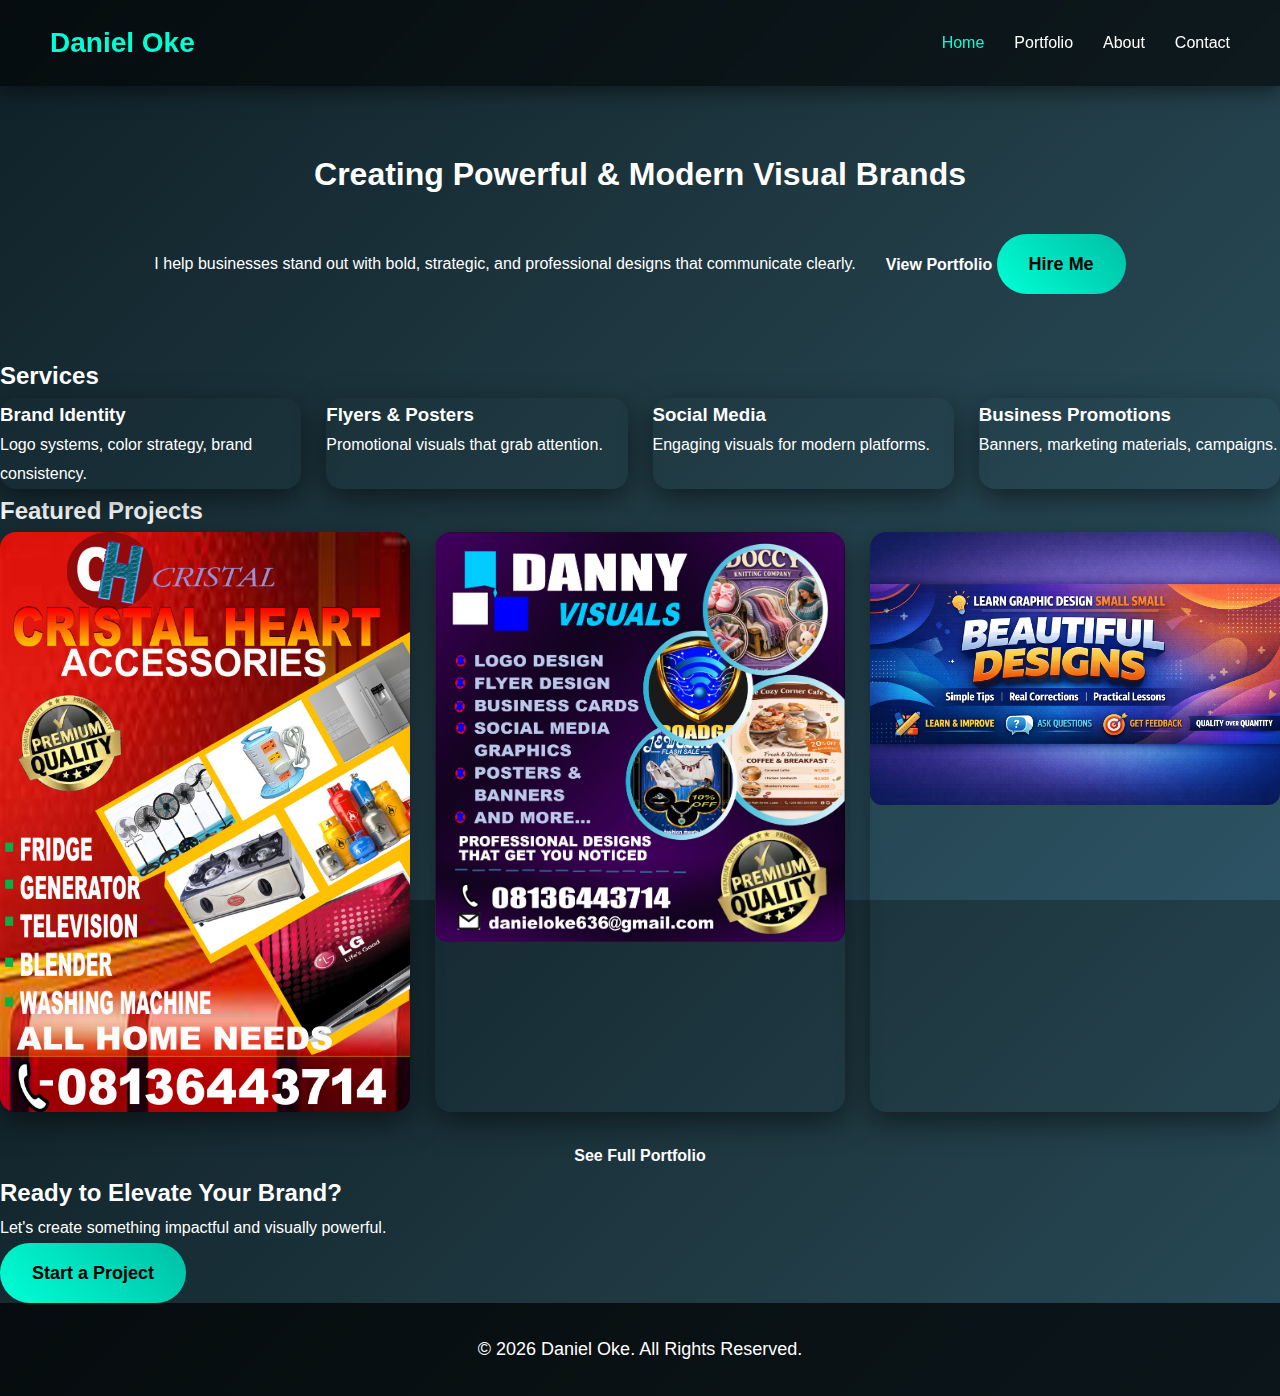
<file: index.html>
<!DOCTYPE html>
<html lang="en">
<head>
  <meta charset="UTF-8">
  <meta name="viewport" content="width=device-width, initial-scale=1.0">
  <title>Daniel Oke | Graphic Designer</title>
  <link rel="stylesheet" href="css/style.css">
</head>
<body>

  <!-- NAVBAR -->
  <nav class="navbar">
    <h1 class="logo">Daniel Oke</h1>
    <ul class="nav-links">
      <li><a href="index.html" class="active">Home</a></li>
      <li><a href="portfolio.html">Portfolio</a></li>
      <li><a href="about.html">About</a></li>
      <li><a href="contact.html">Contact</a></li>
    </ul>
  </nav>

  <!-- HERO -->
  <section class="hero">
    <div class="hero-content">
      <h1>Creating <span>Powerful & Modern Visual Brands</span></h1>
      <p>I help businesses stand out with bold, strategic, and professional designs that communicate clearly.</p>
      <div class="hero-buttons">
        <a href="portfolio.html" class="btn">View Portfolio</a>
        <a href="contact.html" class="btn btn-primary">Hire Me</a>
      </div>
    </div>
  </section>

  <!-- SERVICES -->
  <section class="services-preview">
    <h2>Services</h2>
    <div class="portfolio-grid">
      <div class="work"><h3>Brand Identity</h3><p>Logo systems, color strategy, brand consistency.</p></div>
      <div class="work"><h3>Flyers & Posters</h3><p>Promotional visuals that grab attention.</p></div>
      <div class="work"><h3>Social Media</h3><p>Engaging visuals for modern platforms.</p></div>
      <div class="work"><h3>Business Promotions</h3><p>Banners, marketing materials, campaigns.</p></div>
    </div>
  </section>

  <!-- FEATURED WORK -->
  <section class="featured-work">
    <h2>Featured Projects</h2>
    <div class="portfolio-grid">
      <div class="work"><img src="images/designs/flyer1.jpg" alt="Design 1"></div>
      <div class="work"><img src="images/designs/logo1.jpg" alt="Design 2"></div>
      <div class="work"><img src="images/designs/banner1.jpg" alt="Design 3"></div>
    </div>
    <div style="text-align:center;margin-top:30px;">
      <a href="portfolio.html" class="btn">See Full Portfolio</a>
    </div>
  </section>

  <!-- CTA -->
  <section class="home-cta">
    <h2>Ready to Elevate Your Brand?</h2>
    <p>Let's create something impactful and visually powerful.</p>
    <a href="contact.html" class="btn btn-primary">Start a Project</a>
  </section>

  <footer>
    <p>© 2026 Daniel Oke. All Rights Reserved.</p>
  </footer>

</body>
</html>
</file>
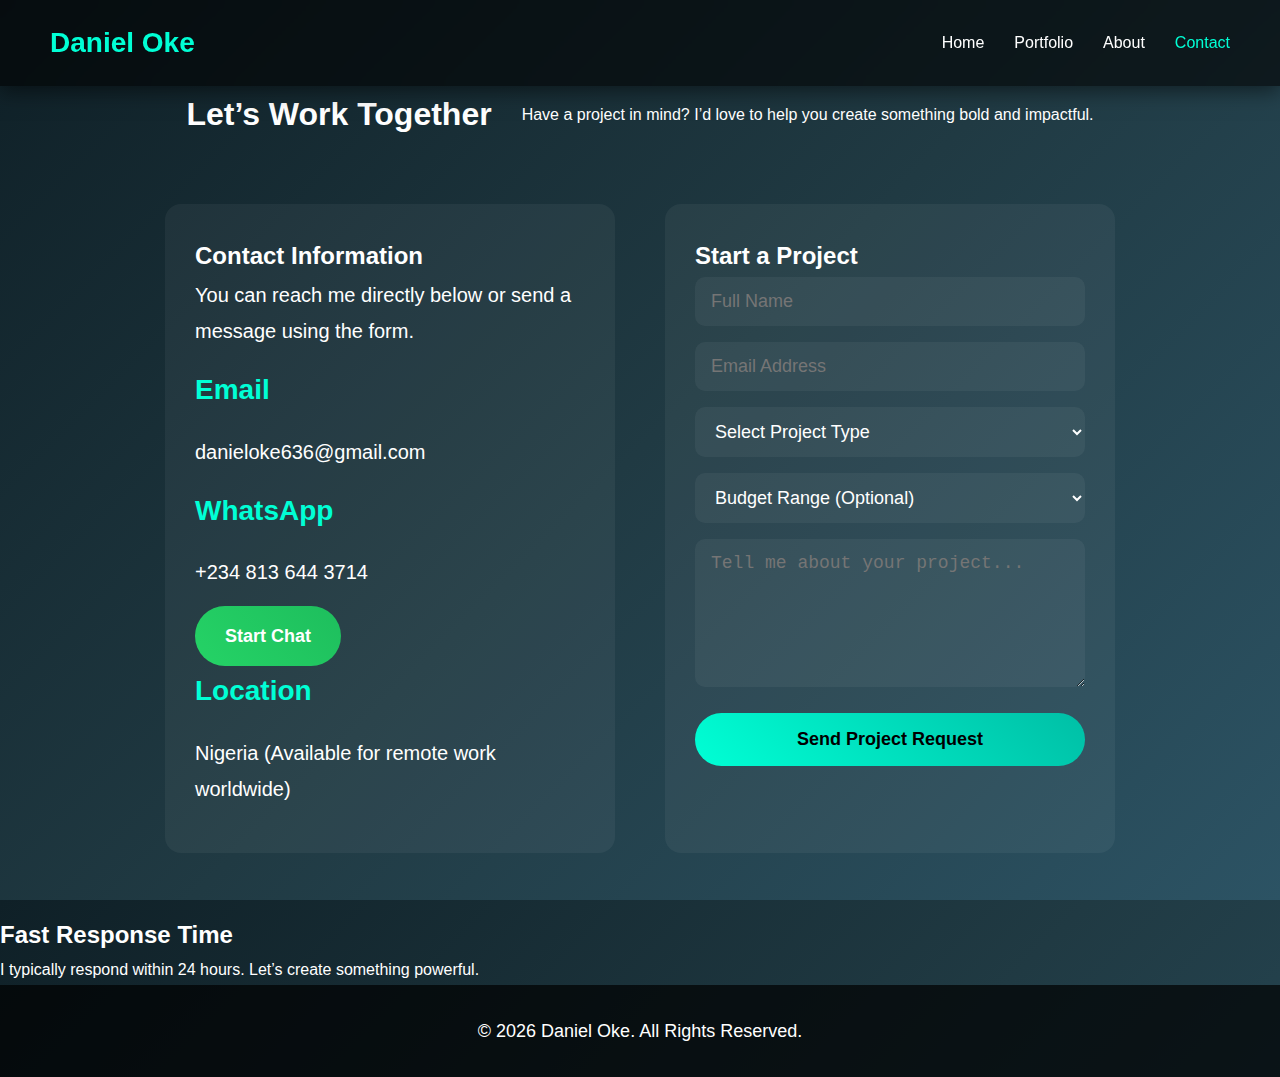
<file: contact.html>
<!DOCTYPE html>
<html lang="en">
<head>
  <meta charset="UTF-8">
  <meta name="viewport" content="width=device-width, initial-scale=1.0">
  <title>Contact | Daniel Oke</title>
  <link rel="stylesheet" href="css/style.css">
</head>
<body>

  <nav class="navbar">
    <h1 class="logo">Daniel Oke</h1>
    <ul class="nav-links">
      <li><a href="index.html">Home</a></li>
      <li><a href="portfolio.html">Portfolio</a></li>
      <li><a href="about.html">About</a></li>
      <li><a href="contact.html" class="active">Contact</a></li>
    </ul>
  </nav>

  <!-- HERO -->
  <section class="contact-hero">
    <div class="hero-content">
      <h1>Let’s Work Together</h1>
      <p>Have a project in mind? I’d love to help you create something bold and impactful.</p>
    </div>
  </section>

  <!-- MAIN CONTACT -->
  <section class="contact-main">
    <div class="contact-container">

      <div class="contact-info">
        <h2>Contact Information</h2>
        <p>You can reach me directly below or send a message using the form.</p>

        <div class="contact-card">
          <h3>Email</h3>
          <p>danieloke636@gmail.com</p>
        </div>

        <div class="contact-card">
          <h3>WhatsApp</h3>
          <p>+234 813 644 3714</p>
          <a href="https://wa.me/2348136443714?text=Hello%20I%20would%20like%20to%20discuss%20a%20design%20project" target="_blank" class="btn btn-whatsapp">Start Chat</a>
        </div>

        <div class="contact-card">
          <h3>Location</h3>
          <p>Nigeria (Available for remote work worldwide)</p>
        </div>
      </div>

      <div class="contact-form">
        <h2>Start a Project</h2>
        <form>
          <input type="text" placeholder="Full Name" required>
          <input type="email" placeholder="Email Address" required>
          <select required>
            <option value="">Select Project Type</option>
            <option>Logo Design</option>
            <option>Brand Identity</option>
            <option>Flyer / Poster</option>
            <option>Social Media Design</option>
            <option>Other</option>
          </select>
          <select>
            <option value="">Budget Range (Optional)</option>
            <option>$50 - $100</option>
            <option>$100 - $300</option>
            <option>$300 - $700</option>
            <option>$700+</option>
          </select>
          <textarea placeholder="Tell me about your project..." rows="6" required></textarea>
          <button type="submit" class="btn btn-primary">Send Project Request</button>
        </form>
      </div>

    </div>
  </section>

  <section class="contact-cta">
    <h2>Fast Response Time</h2>
    <p>I typically respond within 24 hours. Let’s create something powerful.</p>
  </section>

  <footer>
    <p>© 2026 Daniel Oke. All Rights Reserved.</p>
  </footer>

</body>
</html>
</file>
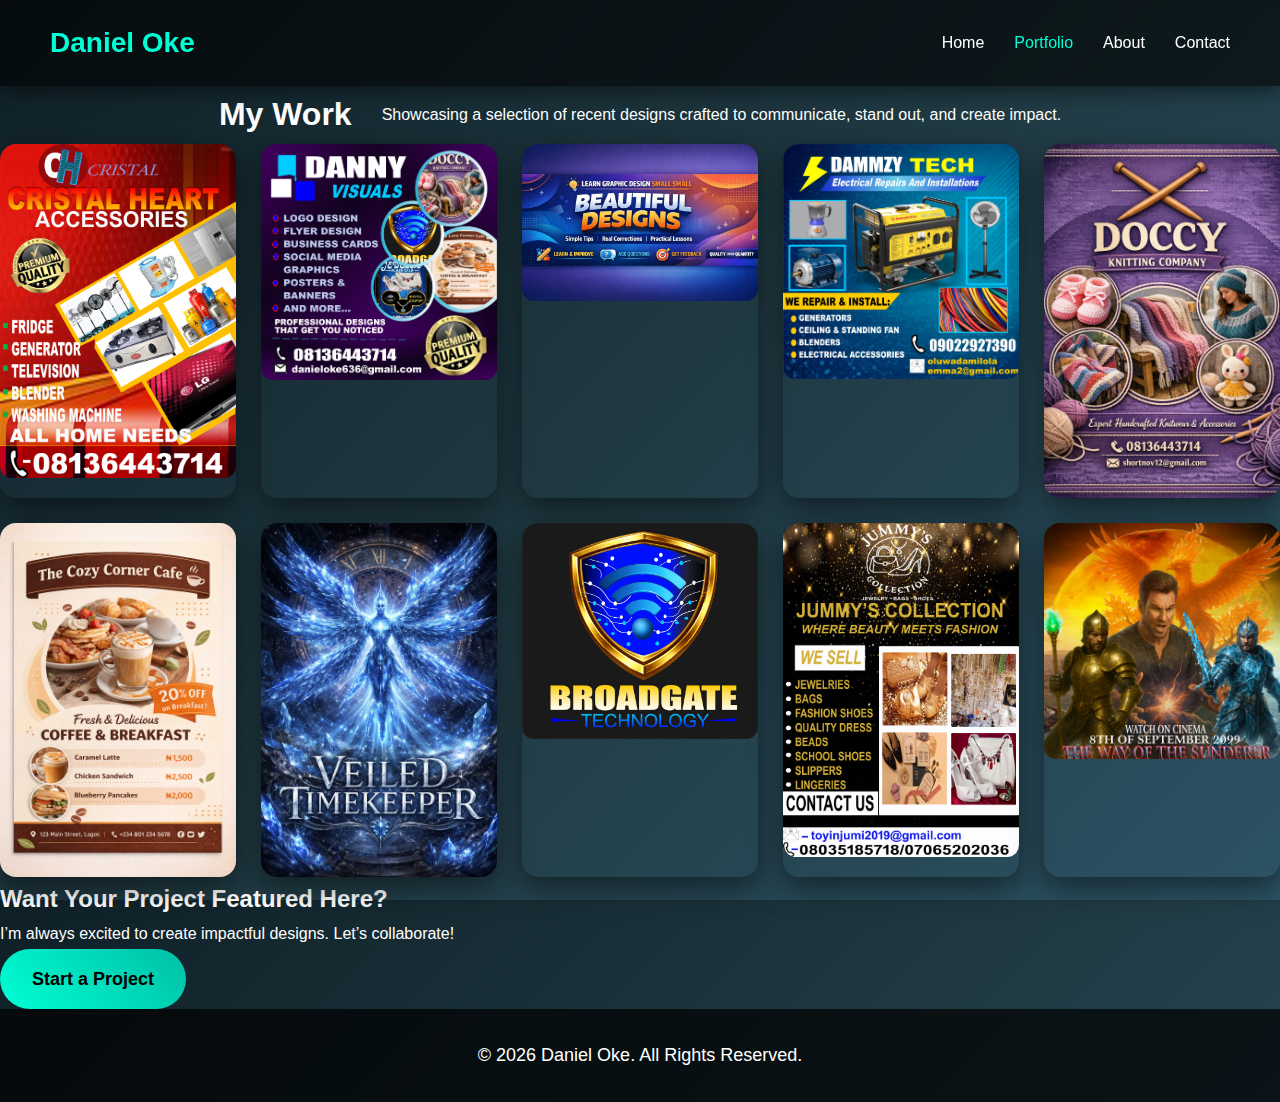
<file: portfolio.html>
<!DOCTYPE html>
<html lang="en">
<head>
  <meta charset="UTF-8">
  <meta name="viewport" content="width=device-width, initial-scale=1.0">
  <title>Portfolio | Daniel Oke</title>
  <link rel="stylesheet" href="css/style.css">
</head>
<body>

  <nav class="navbar">
    <h1 class="logo">Daniel Oke</h1>
    <ul class="nav-links">
      <li><a href="index.html">Home</a></li>
      <li><a href="portfolio.html" class="active">Portfolio</a></li>
      <li><a href="about.html">About</a></li>
      <li><a href="contact.html">Contact</a></li>
    </ul>
  </nav>

  <!-- HERO -->
  <section class="portfolio-hero">
    <div class="hero-content">
      <h1>My Work</h1>
      <p>Showcasing a selection of recent designs crafted to communicate, stand out, and create impact.</p>
    </div>
  </section>

  <!-- PORTFOLIO GRID -->
  <section class="portfolio-main">
    <div class="portfolio-grid">
      <div class="work"><img src="images/designs/flyer1.jpg" alt="Flyer 1"><div class="overlay"><p>Crystal Heart Accessories</p></div></div>
      <div class="work"><img src="images/designs/logo1.jpg" alt="Logo 1"><div class="overlay"><p>Danny Visuals</p></div></div>
      <div class="work"><img src="images/designs/banner1.jpg" alt="Banner 1"><div class="overlay"><p>Beautiful Designs Group</p></div></div>
      <div class="work"><img src="images/designs/flyer2.jpg" alt="Flyer 2"><div class="overlay"><p>Damzy Tech</p></div></div>
      <div class="work"><img src="images/designs/logo2.jpg" alt="Logo 2"><div class="overlay"><p>Doccy Knitting Co.</p></div></div>
      <div class="work"><img src="images/designs/banner2.jpg" alt="Banner 2"><div class="overlay"><p>The Cozy Corner Cafe</p></div></div>
      <div class="work"><img src="images/designs/flyer3.jpg" alt="Flyer 3"><div class="overlay"><p>Book Covers</p></div></div>
      <div class="work"><img src="images/designs/logo3.jpg" alt="Logo 3"><div class="overlay"><p>Networking Co. Logo</p></div></div>
      <div class="work"><img src="images/designs/banner3.jpg" alt="Banner 3"><div class="overlay"><p>Fashion Banner</p></div></div>
      <div class="work"><img src="images/designs/flyer4.jpg" alt="Flyer 4"><div class="overlay"><p>Movie Posters</p></div></div>
    </div>
  </section>

  <section class="portfolio-cta">
    <h2>Want Your Project Featured Here?</h2>
    <p>I’m always excited to create impactful designs. Let’s collaborate!</p>
    <a href="contact.html" class="btn btn-primary">Start a Project</a>
  </section>

  <footer>
    <p>© 2026 Daniel Oke. All Rights Reserved.</p>
  </footer>

</body>
</html>
</file>
<file: css/style.css>
/* ----------------------------------- */
/* GLOBAL SETTINGS */
* {
  box-sizing: border-box;
  margin: 0;
  padding: 0;
}

html, body {
  font-family: 'Poppins', Arial, sans-serif;
  height: 100%;
  scroll-behavior: smooth;
  background: linear-gradient(135deg, #0f2027, #203a43, #2c5364);
  color: #fff;
  display: flex;
  flex-direction: column;
  line-height: 1.8;
}

a {
  text-decoration: none;
  color: inherit;
}

img {
  display: block;
  max-width: 100%;
  height: auto;
  border-radius: 12px;
}

/* ----------------------------------- */
/* PAGE WRAPPER */
.page-wrapper {
  flex: 1;
  display: flex;
  flex-direction: column;
}

/* ----------------------------------- */
/* NAVBAR */
.navbar {
  display: flex;
  justify-content: space-between;
  align-items: center;
  padding: 18px 50px;
  background: rgba(0, 0, 0, 0.6);
  backdrop-filter: blur(8px);
  position: sticky;
  top: 0;
  z-index: 999;
  box-shadow: 0 5px 20px rgba(0,0,0,0.5);
  animation: slideDown 0.8s ease forwards;
}

.logo {
  font-size: 28px;
  font-weight: 700;
  color: #00ffd5;
}

.nav-links {
  list-style: none;
  display: flex;
  gap: 30px;
}

.nav-links a {
  font-weight: 500;
  transition: all 0.3s ease;
}

.nav-links a:hover,
.nav-links a.active {
  color: #00ffd5;
  transform: scale(1.1);
}

/* ----------------------------------- */
/* BUTTONS */
.btn, .btn-primary, .btn-whatsapp {
  display: inline-block;
  font-weight: bold;
  border-radius: 30px;
  text-align: center;
  cursor: pointer;
  transition: all 0.3s ease;
}

.btn-primary {
  background: linear-gradient(45deg, #00ffd5, #00bfa6);
  color: #000;
  padding: 14px 32px;
  font-size: 18px;
}

.btn-primary:hover {
  transform: translateY(-3px) scale(1.05);
  box-shadow: 0 10px 25px rgba(0, 255, 213, 0.5);
}

.btn-whatsapp {
  background: linear-gradient(45deg, #25d366, #1ebe5d);
  color: #fff;
  font-size: 18px;
  padding: 14px 30px;
}

.btn-whatsapp:hover {
  transform: scale(1.05) translateY(-2px);
  box-shadow: 0 12px 35px rgba(37, 211, 102, 0.6);
}

/* ----------------------------------- */
/* HERO SECTION */
.hero {
  padding: 60px 30px;
  text-align: center;
}

.hero-content {
  display: flex;
  flex-wrap: wrap;
  gap: 30px;
  justify-content: center;
  align-items: center;
}

.hero-text h1 {
  font-size: 56px; /* make the hero heading much bigger */
  line-height: 1.2;
  margin-bottom: 25px;
  animation: fadeInUp 1s ease forwards;
}

.hero-text h1 span {
  color: #00ffd5;
}

.hero-text p {
  font-size: 24px; /* larger hero paragraph */
  line-height: 1.8;
  max-width: 700px;
  margin: 0 auto 30px auto;
  animation: fadeInUp 1.2s ease forwards;
}

.hero-image img {
  width: 180px; /* smaller image */
  max-width: 100%;
  border-radius: 20px;
  box-shadow: 0 15px 40px rgba(0,0,0,0.6);
  animation: float 3s ease-in-out infinite;
}

/* ----------------------------------- */
/* ABOUT PAGE */
.about-container {
  display: flex;
  flex-wrap: wrap;
  gap: 50px;
  justify-content: center;
  padding: 60px 50px;
}

.about-image img {
  width: 100%;
  max-width: 180px; /* smaller */
  box-shadow: 0 15px 40px rgba(0,0,0,0.5);
  border-radius: 15px;
  animation: fadeIn 1s ease forwards;
}

.about-text {
  flex: 1;
  min-width: 280px;
  max-width: 700px; /* wider text block */
}

.about-text h2, .about-text h3 {
  font-size: 30px; /* bigger headings */
  margin-bottom: 15px;
  color: #00ffd5;
}

.about-text p {
  font-size: 20px; /* bigger paragraph */
  line-height: 1.9;
  margin-bottom: 16px;
}

/* ----------------------------------- */
/* PORTFOLIO PAGE */
.portfolio-page h2 {
  font-size: 42px;
  text-align: center;
  margin-bottom: 25px;
}

.portfolio-page p {
  text-align: center;
  font-size: 22px;
  margin-bottom: 50px;
}

.portfolio-grid {
  display: grid;
  grid-template-columns: repeat(auto-fit, minmax(200px, 1fr));
  gap: 25px;
}

.work {
  position: relative;
  overflow: hidden;
  border-radius: 16px;
  box-shadow: 0 10px 30px rgba(0,0,0,0.5);
  transition: transform 0.3s, box-shadow 0.3s;
  cursor: pointer;
}

.work img {
  width: 100%;
  transition: transform 0.5s ease;
}

.work:hover img {
  transform: scale(1.1) rotate(1deg);
}

.work .overlay {
  position: absolute;
  bottom: 0;
  left: 0;
  right: 0;
  background: rgba(0,0,0,0.7);
  color: #00ffd5;
  padding: 10px;
  text-align: center;
  opacity: 0;
  transition: opacity 0.3s;
}

.work:hover .overlay {
  opacity: 1;
}

/* ----------------------------------- */
/* CONTACT PAGE */
.contact-container {
  display: flex;
  gap: 50px;
  flex-wrap: wrap;
  justify-content: center;
  padding: 60px 50px;
}

.contact-info, .contact-form {
  background: rgba(255,255,255,0.05);
  padding: 30px;
  border-radius: 16px;
  flex: 1;
  min-width: 300px;
  max-width: 450px;
  animation: fadeInUp 1s ease forwards;
}

.contact-info h3, .contact-form h3 {
  font-size: 28px; /* bigger headings */
  margin-bottom: 18px;
  color: #00ffd5;
}

.contact-info p {
  font-size: 20px;
  margin-bottom: 16px;
}

.contact-form input,
.contact-form textarea,
.contact-form select {
  width: 100%;
  padding: 14px 16px;
  border-radius: 10px;
  border: none;
  margin-bottom: 16px;
  font-size: 18px; /* bigger form text */
  background: rgba(255,255,255,0.05);
  color: #fff;
}

.contact-form button {
  width: 100%;
  padding: 16px 0;
  border: none;
  border-radius: 30px;
  font-weight: bold;
  font-size: 18px;
  cursor: pointer;
  background: linear-gradient(45deg, #00ffd5, #00bfa6);
  color: #000;
  transition: transform 0.3s, box-shadow 0.3s;
}

.contact-form button:hover {
  transform: translateY(-3px) scale(1.05);
  box-shadow: 0 10px 25px rgba(0,255,213,0.5);
}

/* ----------------------------------- */
/* FOOTER */
footer {
  text-align: center;
  padding: 30px 50px;
  background: rgba(0,0,0,0.7);
  font-size: 18px; /* bigger footer text */
  margin-top: auto;
}

/* ----------------------------------- */
/* ANIMATIONS */
@keyframes fadeIn {
  0% {opacity: 0; transform: translateY(20px);}
  100% {opacity: 1; transform: translateY(0);}
}

@keyframes fadeInUp {
  0% {opacity: 0; transform: translateY(40px);}
  100% {opacity: 1; transform: translateY(0);}
}

@keyframes float {
  0%, 100% {transform: translateY(0);}
  50% {transform: translateY(-15px);}
}

@keyframes slideDown {
  0% {transform: translateY(-100px); opacity: 0;}
  100% {transform: translateY(0); opacity: 1;}
}

/* ----------------------------------- */
/* RESPONSIVE */
@media (max-width: 992px) {
  .hero-content, .about-container, .contact-container {
    flex-direction: column;
    text-align: center;
  }

  .portfolio-grid {
    grid-template-columns: repeat(auto-fit, minmax(180px, 1fr));
  }
}

@media (max-width: 576px) {
  .navbar {
    flex-direction: column;
    gap: 15px;
  }

  .hero-text h1 {
    font-size: 36px;
  }

  .hero-text p {
    font-size: 20px;
  }

  .contact-info, .contact-form {
    max-width: 100%;
  }

  .about-text {
    max-width: 100%;
  }
}
</file>
